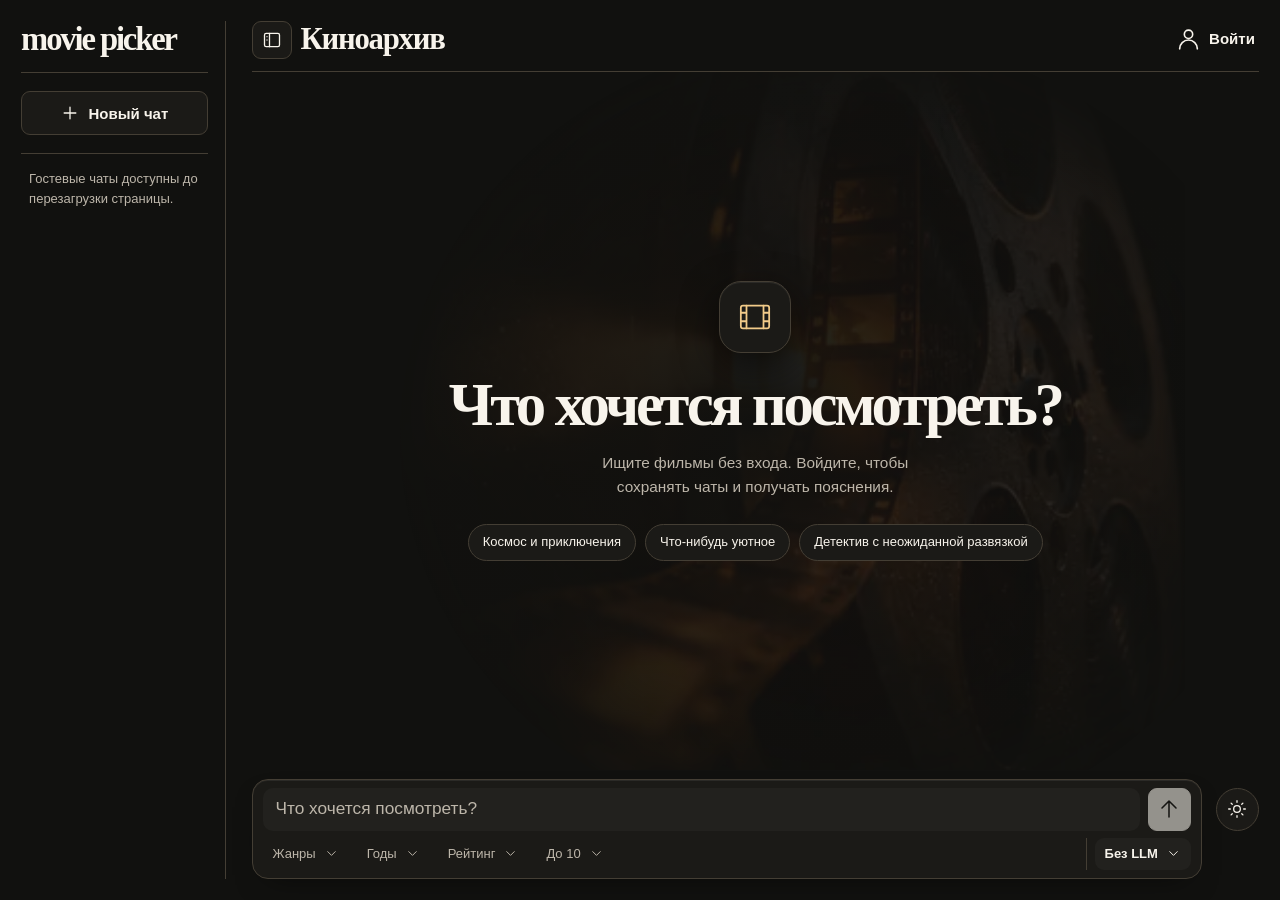
<file: frontend/index.html>
<!doctype html>
<html lang="ru">
<head>
  <meta charset="utf-8">
  <meta name="viewport" content="width=device-width, initial-scale=1, viewport-fit=cover, interactive-widget=resizes-content">
  <meta name="theme-color" content="#11110f">
  <meta name="description" content="Найдите фильм под своё настроение в Movie Picker.">
  <title>Movie Picker</title>
  <link rel="icon" href="./favicon.svg" type="image/svg+xml">
  <link rel="stylesheet" href="./styles.css?v=10">
  <script type="module" src="./app.js?v=10"></script>
</head>
<body>
  <svg class="icon-library" xmlns="http://www.w3.org/2000/svg" aria-hidden="true">
    <symbol id="i-plus" viewBox="0 0 24 24"><path d="M12 5v14M5 12h14"/></symbol>
    <symbol id="i-up" viewBox="0 0 24 24"><path d="M12 20V4m-7 7 7-7 7 7"/></symbol>
    <symbol id="i-left" viewBox="0 0 24 24"><path d="M20 12H4m7-7-7 7 7 7"/></symbol>
    <symbol id="i-right" viewBox="0 0 24 24"><path d="M4 12h16m-7-7 7 7-7 7"/></symbol>
    <symbol id="i-down" viewBox="0 0 24 24"><path d="m6 9 6 6 6-6"/></symbol>
    <symbol id="i-close" viewBox="0 0 24 24"><path d="m6 6 12 12M6 18 18 6"/></symbol>
    <symbol id="i-check" viewBox="0 0 24 24"><path d="m5 12 4 4L19 6"/></symbol>
    <symbol id="i-user" viewBox="0 0 24 24"><circle cx="12" cy="7" r="4"/><path d="M3.5 21a8.5 8.5 0 0 1 17 0"/></symbol>
    <symbol id="i-sun" viewBox="0 0 24 24"><circle cx="12" cy="12" r="4"/><path d="M12 2v2m0 16v2M2 12h2m16 0h2M4.9 4.9l1.4 1.4m11.4 11.4 1.4 1.4m0-14.2-1.4 1.4M6.3 17.7l-1.4 1.4"/></symbol>
    <symbol id="i-moon" viewBox="0 0 24 24"><path d="M20.9 14.1A9 9 0 0 1 9.9 3a9.1 9.1 0 1 0 11 11.1Z"/></symbol>
    <symbol id="i-eye" viewBox="0 0 24 24"><path d="M2.5 12s3.5-6 9.5-6 9.5 6 9.5 6-3.5 6-9.5 6-9.5-6-9.5-6Z"/><circle cx="12" cy="12" r="2.5"/></symbol>
    <symbol id="i-eye-off" viewBox="0 0 24 24"><path d="M3 3l18 18M9 6.5c1-.4 2-.5 3-.5 6 0 9.5 6 9.5 6a16 16 0 0 1-2.5 3M15 17.5c-1 .4-2 .5-3 .5-6 0-9.5-6-9.5-6a16 16 0 0 1 3.2-3.6"/></symbol>
    <symbol id="i-bookmark" viewBox="0 0 24 24"><path d="M6 4h12v16l-6-4-6 4V4Z"/></symbol>
    <symbol id="i-film" viewBox="0 0 24 24"><rect x="2" y="4" width="20" height="16" rx="1.5"/><path d="M6 4v16m12-16v16M2 9h4m-4 6h4m12-6h4m-4 6h4"/></symbol>
    <symbol id="i-sidebar" viewBox="0 0 24 24"><rect x="3" y="4" width="18" height="16" rx="2"/><path d="M9 4v16m-3-12h0m0 4h0"/></symbol>
    <symbol id="i-more" viewBox="0 0 24 24"><circle cx="5" cy="12" r="1"/><circle cx="12" cy="12" r="1"/><circle cx="19" cy="12" r="1"/></symbol>
    <symbol id="i-like" viewBox="0 0 24 24"><path d="M8 10V6l3-4c1 0 2 1 2 2v4h5a2 2 0 0 1 2 2.5l-1.5 7A2 2 0 0 1 16.5 19H8M4 10h4v10H4z"/></symbol>
    <symbol id="i-dislike" viewBox="0 0 24 24"><path d="M8 14v4l3 4c1 0 2-1 2-2v-4h5a2 2 0 0 0 2-2.5l-1.5-7A2 2 0 0 0 16.5 5H8M4 4h4v10H4z"/></symbol>
    <symbol id="i-return" viewBox="0 0 24 24"><path d="m9 5-5 5 5 5M4 10h10a5 5 0 0 1 0 10"/></symbol>
    <symbol id="i-trash" viewBox="0 0 24 24"><path d="M4 6h16m-2 0-1 14H7L6 6m3 0V3h6v3m-5 4v6m4-6v6"/></symbol>
  </svg>

  <a class="skip-link" href="#workspace">К основному содержанию</a>
  <div class="app-shell" id="app-shell">
    <aside class="sidebar" id="desktop-sidebar" aria-label="Чаты">
      <div class="sidebar-header" id="sidebar-header">
        <a class="brand" href="./" aria-label="Movie Picker — новый чат">movie picker</a>
        <button class="button new-chat" id="new-chat" type="button"><svg class="icon" aria-hidden="true"><use href="#i-plus"/></svg>Новый чат</button>
        <button class="button icon-button chats-toggle" id="chats-toggle" type="button" aria-label="Открыть историю чатов" aria-expanded="false" aria-controls="chat-drawer"><svg class="icon" aria-hidden="true"><use href="#i-sidebar"/></svg></button>
      </div>
      <div class="chat-scrim" id="chat-scrim" aria-hidden="true"></div>
      <div class="chat-drawer" id="chat-drawer">
        <header class="chat-drawer-header">
          <h2 id="chat-drawer-title">Чаты</h2>
          <button class="button icon-button" id="chats-close" type="button" aria-label="Закрыть историю чатов"><svg class="icon" aria-hidden="true"><use href="#i-close"/></svg></button>
        </header>
        <nav class="chat-nav" id="chat-nav" aria-label="История чатов">
          <p class="sidebar-note" id="chats-note">Гостевые чаты доступны до перезагрузки страницы.</p>
          <ul class="chat-list" id="chat-list"></ul>
        </nav>
      </div>
    </aside>

    <main class="workspace" id="workspace" tabindex="-1">
      <header class="workspace-header" id="workspace-header">
        <div class="workspace-leading">
          <button class="button icon-button sidebar-toggle" id="sidebar-toggle" type="button" aria-label="Свернуть историю чатов" title="Свернуть историю чатов" aria-expanded="true" aria-controls="desktop-sidebar"><svg class="icon" aria-hidden="true"><use href="#i-sidebar"/></svg></button>
          <button class="button icon-button header-new-chat" id="header-new-chat" type="button" aria-label="Новый чат" title="Новый чат"><svg class="icon" aria-hidden="true"><use href="#i-plus"/></svg></button>
          <h1 id="workspace-title">Киноархив</h1>
        </div>
        <div class="workspace-nav">
          <span id="mobile-theme-slot"></span>
          <button id="my-movies" class="nav-link" type="button" aria-pressed="false" hidden>Мои фильмы</button>
          <button class="nav-link sign-in" id="auth-open" type="button" disabled><svg class="icon" aria-hidden="true"><use href="#i-user"/></svg>Войти</button>
          <details class="popover profile" id="profile" hidden>
            <summary class="button icon-button profile-button" aria-label="Профиль"><span id="account-initial" aria-hidden="true"></span></summary>
            <div class="popover-panel profile-panel">
              <p class="account-email" id="account-email"></p>
              <button class="menu-button" id="auth-logout" type="button">Выйти</button>
            </div>
          </details>
        </div>
      </header>

      <div class="chat-stage" id="chat-stage">
        <section class="welcome" id="welcome" aria-labelledby="welcome-title">
          <svg class="icon welcome-film" aria-hidden="true"><use href="#i-film"/></svg>
          <h2 id="welcome-title">Что хочется посмотреть?</h2>
          <p id="welcome-note">Ищите фильмы без входа. Войдите, чтобы сохранять чаты и получать пояснения.</p>
          <div class="suggestions" id="suggestions">
            <button class="button" type="button" data-prompt="Фантастика про космос и приключения">Космос и приключения</button>
            <button class="button" type="button" data-prompt="Добрый и уютный фильм для спокойного вечера">Что-нибудь уютное</button>
            <button class="button" type="button" data-prompt="Захватывающий детектив с неожиданной развязкой">Детектив с неожиданной развязкой</button>
          </div>
        </section>
        <div class="messages" id="messages"></div>
      </div>

      <section class="collection" id="collection" aria-label="Мои фильмы" hidden>
        <div class="collection-tabs" id="collection-tabs" role="tablist" aria-label="Списки фильмов">
          <button class="button collection-tab" id="tab-wanted" type="button" role="tab" aria-controls="collection-panel" aria-selected="true" data-status="want_to_watch">Хочу посмотреть <span class="tab-count" aria-hidden="true"></span></button>
          <button class="button collection-tab" id="tab-watched" type="button" role="tab" aria-controls="collection-panel" aria-selected="false" tabindex="-1" data-status="watched">Просмотрено <span class="tab-count" aria-hidden="true"></span></button>
        </div>
        <div class="collection-panel" id="collection-panel" role="tabpanel" aria-labelledby="tab-wanted" tabindex="0">
          <div class="collection-index">
            <div class="collection-feedback" id="collection-feedback"></div>
            <div class="dvd-display" id="collection-display" hidden>
              <span class="dvd-lamp" aria-hidden="true"></span>
              <div class="collection-list dvd-shelf" id="collection-list" role="group" aria-label="Фильмы"></div>
            </div>
            <nav class="collection-pagination" id="collection-pagination" aria-label="Страницы списка" hidden>
              <button class="button icon-button" id="collection-prev" type="button" aria-label="Предыдущая страница"><svg class="icon" aria-hidden="true"><use href="#i-left"/></svg></button>
              <span id="collection-page"></span>
              <button class="button icon-button" id="collection-next" type="button" aria-label="Следующая страница"><svg class="icon" aria-hidden="true"><use href="#i-right"/></svg></button>
            </nav>
          </div>
          <div class="collection-detail" id="collection-detail"></div>
        </div>
      </section>

      <div class="composer-dock" id="composer-dock">
        <div class="composer-area" id="composer-area">
          <form class="composer" id="chat-form" novalidate>
            <div class="composer-input">
              <label class="sr-only" for="query">Что хочется посмотреть?</label>
              <textarea id="query" name="query" rows="1" maxlength="1000" placeholder="Что хочется посмотреть?" required></textarea>
              <button class="button primary-button icon-button send-button" id="send-button" type="submit" aria-label="Подобрать фильмы" disabled><svg class="icon" aria-hidden="true"><use href="#i-up"/></svg></button>
            </div>
            <div class="filter-bar" aria-label="Фильтры подбора">
              <details class="popover filter-popover" data-filter="genre">
                <summary class="button filter-toggle"><span id="genre-label">Жанры</span><svg class="icon" aria-hidden="true"><use href="#i-down"/></svg></summary>
                <div class="popover-panel filter-panel genre-panel">
                  <fieldset>
                    <legend>Жанры</legend>
                    <div class="genre-options" id="genre-options"><p class="muted">Загружаем жанры…</p></div>
                  </fieldset>
                </div>
              </details>
              <details class="popover filter-popover" data-filter="year">
                <summary class="button filter-toggle"><span id="year-label">Годы</span><svg class="icon" aria-hidden="true"><use href="#i-down"/></svg></summary>
                <div class="popover-panel filter-panel">
                  <fieldset>
                    <legend>Годы выхода</legend>
                    <div class="year-fields">
                      <label for="year-from">Год от<input id="year-from" name="year_from" type="number" min="1800" max="3000" inputmode="numeric"></label>
                      <label for="year-to">Год до<input id="year-to" name="year_to" type="number" min="1800" max="3000" inputmode="numeric"></label>
                    </div>
                  </fieldset>
                </div>
              </details>
              <details class="popover filter-popover" data-filter="rating">
                <summary class="button filter-toggle"><span id="rating-label">Рейтинг</span><svg class="icon" aria-hidden="true"><use href="#i-down"/></svg></summary>
                <div class="popover-panel filter-panel">
                  <label for="rating">Минимальный рейтинг TMDB</label>
                  <input id="rating" name="rating" type="number" min="0" max="10" step="any" inputmode="decimal" placeholder="Любой">
                </div>
              </details>
              <details class="popover filter-popover" data-filter="limit">
                <summary class="button filter-toggle"><span id="count-label">До 10</span><svg class="icon" aria-hidden="true"><use href="#i-down"/></svg></summary>
                <div class="popover-panel filter-panel">
                  <label for="result-count">Количество фильмов</label>
                  <input id="result-count" name="limit" type="number" min="1" max="50" value="10" inputmode="numeric" required>
                </div>
              </details>
              <details class="popover filter-popover strategy-popover" id="strategy-filter" hidden>
                <summary class="button filter-toggle"><span id="strategy-label">Поиск</span><svg class="icon" aria-hidden="true"><use href="#i-down"/></svg></summary>
                <div class="popover-panel filter-panel">
                  <label for="strategy">Способ поиска</label>
                  <select id="strategy" name="strategy"></select>
                </div>
              </details>
              <details class="popover mode-popover">
                <summary class="button filter-toggle mode-toggle" id="mode-toggle"><span id="mode-label">Без LLM</span><svg class="icon" aria-hidden="true"><use href="#i-down"/></svg></summary>
                <div class="popover-panel mode-panel">
                  <fieldset>
                    <legend class="sr-only">Режим подбора</legend>
                    <label class="mode-option"><input type="radio" name="llm" value="off" checked><svg class="icon" aria-hidden="true"><use href="#i-check"/></svg><span><strong>Без LLM</strong><small>Результаты поиска</small></span></label>
                    <label class="mode-option"><input type="radio" name="llm" value="on"><svg class="icon" aria-hidden="true"><use href="#i-check"/></svg><span><strong>С LLM</strong><small>Отбор и пояснения</small></span></label>
                  </fieldset>
                </div>
              </details>
            </div>
          </form>
        </div>
        <button class="button icon-button theme-toggle" id="theme-toggle" type="button" aria-label="Включить светлую тему"><svg class="icon" aria-hidden="true"><use href="#i-sun"/></svg></button>
        <p class="form-error dock-error" id="form-error" role="alert" hidden></p>
      </div>
    </main>
  </div>

  <dialog class="auth-dialog" id="auth-dialog" aria-labelledby="auth-title" aria-describedby="auth-note">
    <div class="dialog-heading">
      <h2 id="auth-title">Вход</h2>
      <button class="button icon-button dialog-close" id="auth-close" type="button" aria-label="Закрыть окно"><svg class="icon" aria-hidden="true"><use href="#i-close"/></svg></button>
    </div>
    <p id="auth-note">Войдите, чтобы сохранять чаты, отмечать фильмы и получать пояснения.</p>
    <form class="auth-form" id="auth-form" novalidate>
      <div>
        <label for="auth-email">Почта</label>
        <input id="auth-email" type="email" name="email" maxlength="254" autocomplete="username" aria-describedby="auth-email-error" required>
        <p class="form-error field-error" id="auth-email-error" hidden></p>
      </div>
      <div>
        <label for="auth-password">Пароль</label>
        <div class="password-field">
          <input id="auth-password" type="password" name="password" autocomplete="current-password" aria-describedby="auth-password-error" required>
          <button class="button icon-button password-toggle" id="password-toggle" type="button" aria-label="Показать пароль" aria-controls="auth-password" aria-pressed="false"><svg class="icon" aria-hidden="true"><use href="#i-eye"/></svg></button>
        </div>
        <p class="form-error field-error" id="auth-password-error" hidden></p>
      </div>
      <p class="form-error" id="auth-error" role="alert" hidden></p>
      <button class="button primary-button" id="auth-submit" type="submit">Войти</button>
    </form>
  </dialog>
  <dialog class="confirm-dialog" id="remove-dialog" aria-labelledby="remove-title" aria-describedby="remove-description">
    <h2 id="remove-title">Убрать фильм?</h2>
    <p id="remove-description"></p>
    <form class="confirm-actions" method="dialog">
      <button class="button" id="remove-cancel" type="submit" value="cancel" autofocus>Отмена</button>
      <button class="button primary-button" id="remove-confirm" type="submit" value="remove">Убрать</button>
    </form>
  </dialog>
  <div class="sr-only" id="status" role="status"></div>
  <noscript><p class="noscript-notice">Для работы Movie Picker включите JavaScript.</p></noscript>
</body>
</html>
</file>
